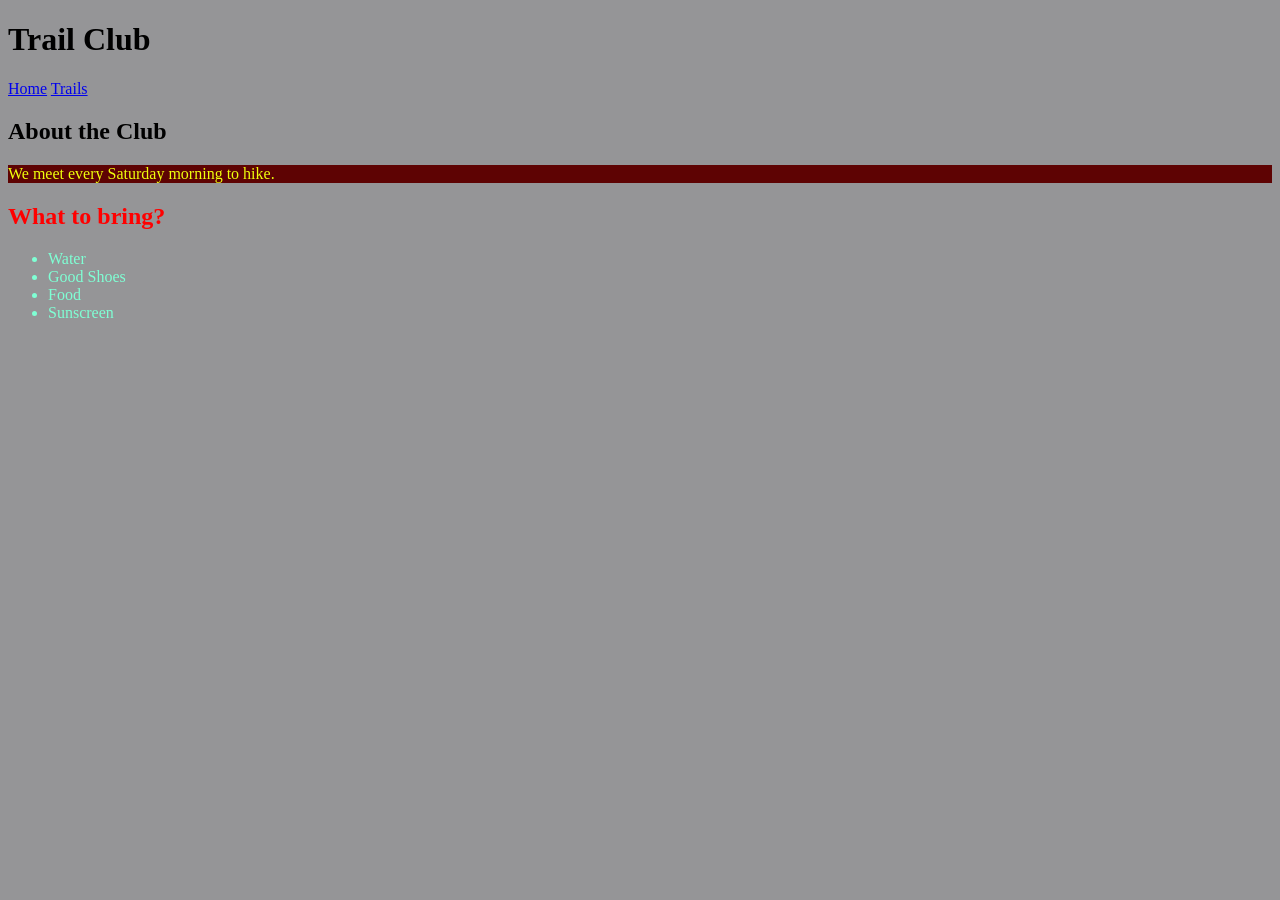
<file: index.html>
<!DOCTYPE html>
<html lang="en">
<head>
    <meta charset="UTF-8">
    <meta name="viewport" content="width=device-width, initial-scale=1.0">
    <title>Trail Club</title>
    <link rel="stylesheet" href="styles.css">
</head>
<body>
    <header>
        <h1>Trail Club</h1>
        <nav>
            <a href="index.html">Home</a>
            <a href="pages/trails.html">Trails</a>
        </nav>
    </header>
    <main>
        <section>
            <h2>About the Club</h2>
            <p> We meet every Saturday morning to hike.</p>
        </section>
        <section>
            <h2 id="what-to-bring">What to bring?</h2>
            <ul>
                <li class="custom-item">Water</li>
                <li class="custom-item">Good Shoes</li>
                <li class="custom-item">Food</li>
                <li class="custom-item">Sunscreen</li>

            </ul>
        </section>
            
    </main>
    
</body>
</html>
</file>
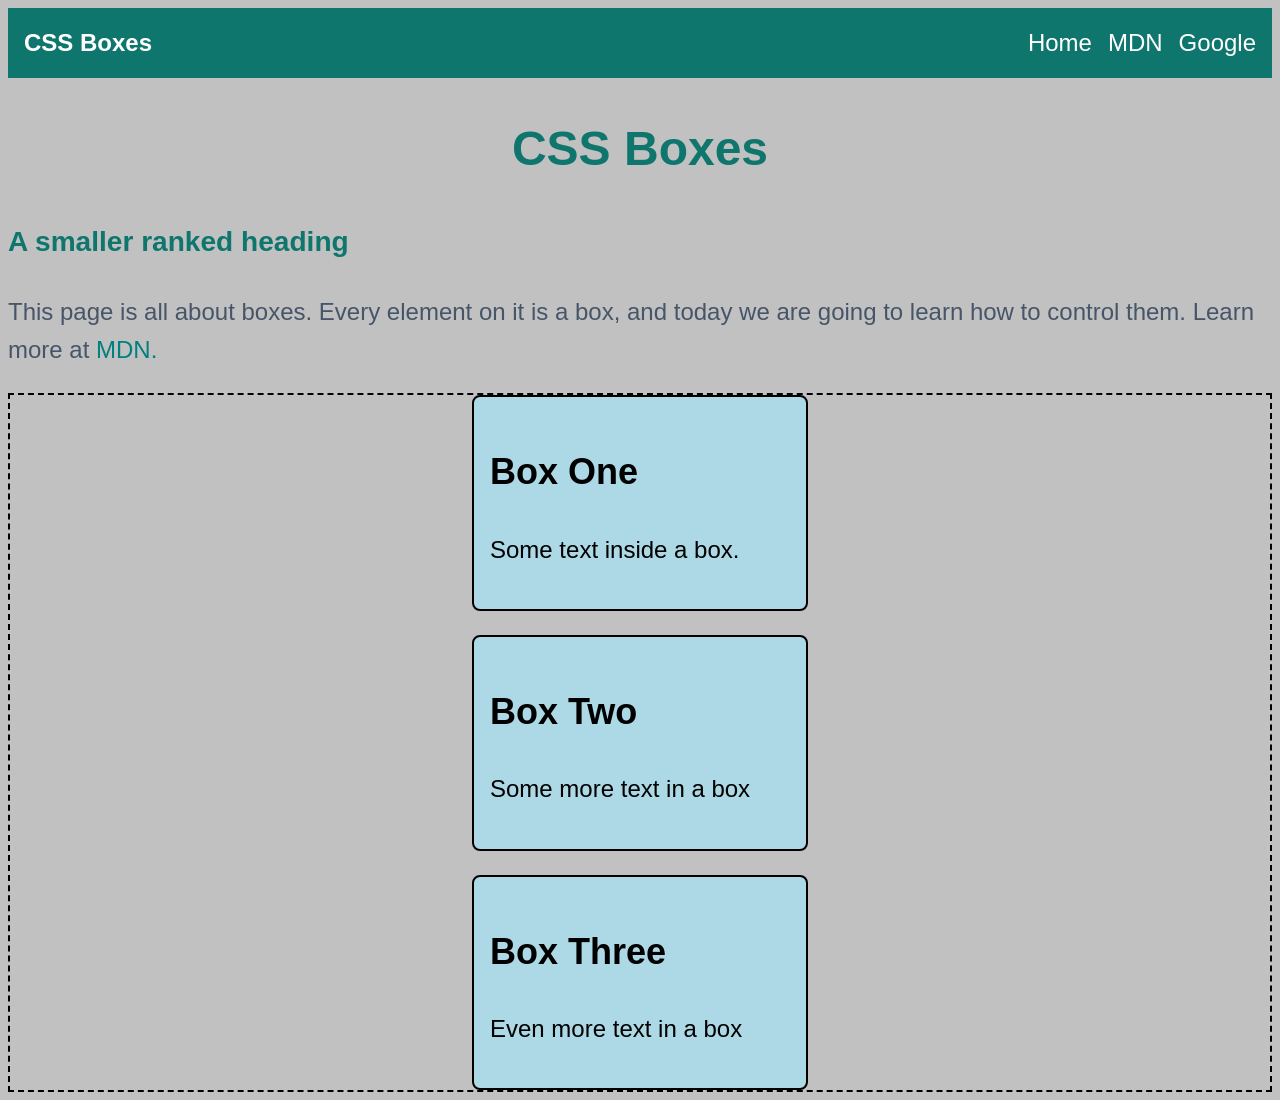
<file: CSS Boxes/index.html>
<!DOCTYPE html>
<html lang="en">
<head>
    <meta charset="UTF-8">
    <meta name="viewport" content="width=device-width, initial-scale=1.0">
    <title>CSS Boxes</title>
    <link rel="stylesheet" href="Styles/styles.css">    
</head>
<body>

    <header>
        <p id="site-name"> CSS Boxes</p>
        <nav>
            <a href="index.html">Home</a>
            <a href=https://developer.mozilla.org> MDN </a>
            <a href=https://www.google.com> Google</a>
        </nav>
    </header>
    <h1>CSS Boxes</h1>
    <h3> A smaller ranked heading</h3>
    <p id="intro"> This page is all about boxes. Every element on it is a box, and today we are going to learn how to control them. Learn more at<a href=https://developer.mozilla.org> MDN.</a></p>
<div class="card-row">
    <div class="card">
        <h2>Box One</h2>
        <p> Some text inside a box.</p>
    </div>

    <div class="card">
        <h2>Box Two</h2>
        <p> Some more text in a box</p>
    </div>

    <div class="card">
        <h2>Box Three</h2>
        <p> Even more text in a box</p>
    </div>
</div>
</body>
</html>
</file>
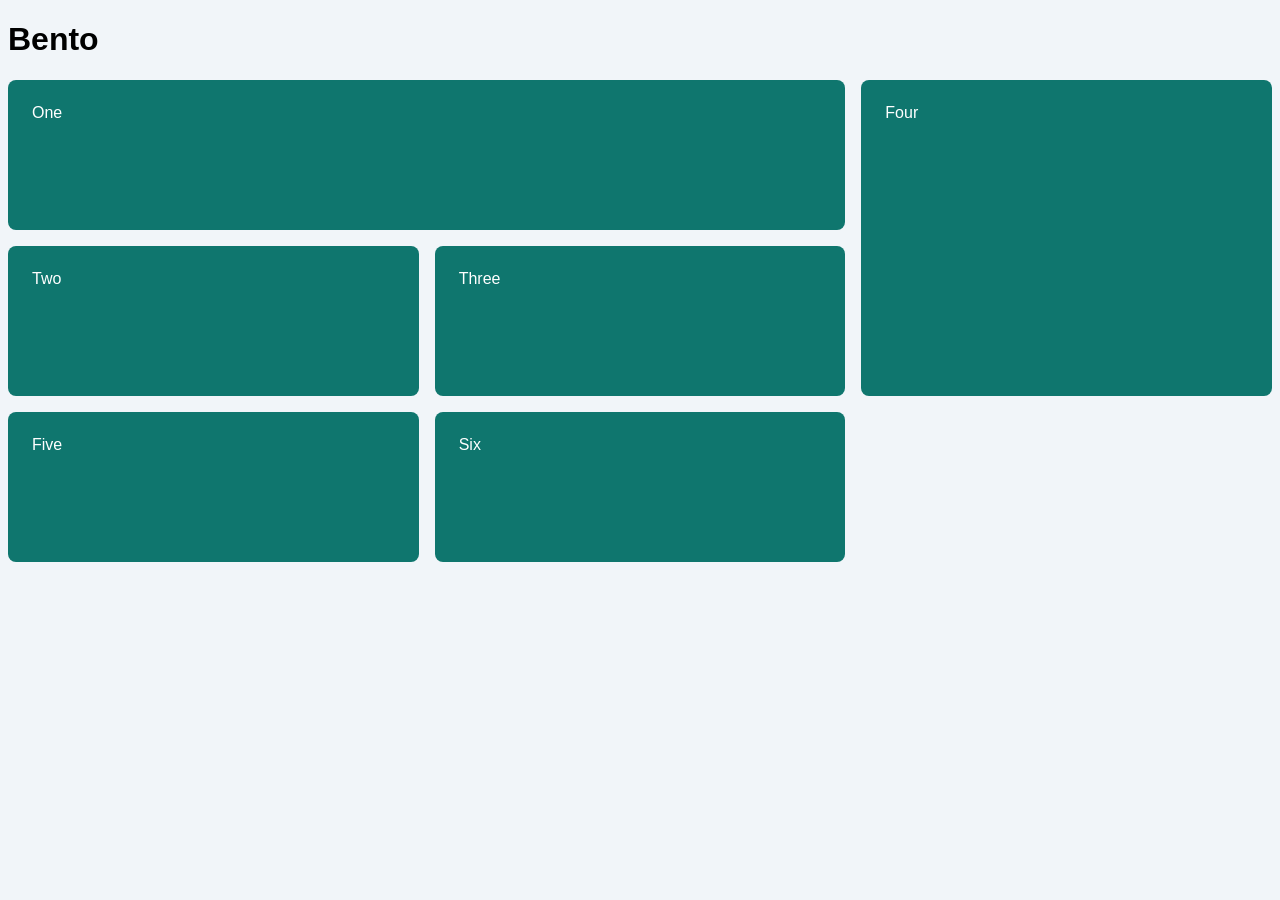
<file: D3-Grid/index.html>
<!DOCTYPE html>
<html lang="en">
<head>
    <meta charset="UTF-8">
    <meta name="viewport" content="width=device-width, initial-scale=1.0">
    <title>Bento</title>
    <link rel="stylesheet" href="style.css">
</head>
<body>
    <h1>Bento</h1>
    <div class="bento">
        <div class="tile tile-wide">One</div>
        <div class="tile">Two</div>
        <div class="tile">Three</div>
        <div class="tile tile-tall">Four</div>
        <div class="tile">Five</div>
        <div class="tile">Six</div>
    </div>
</body>
</html>
</file>
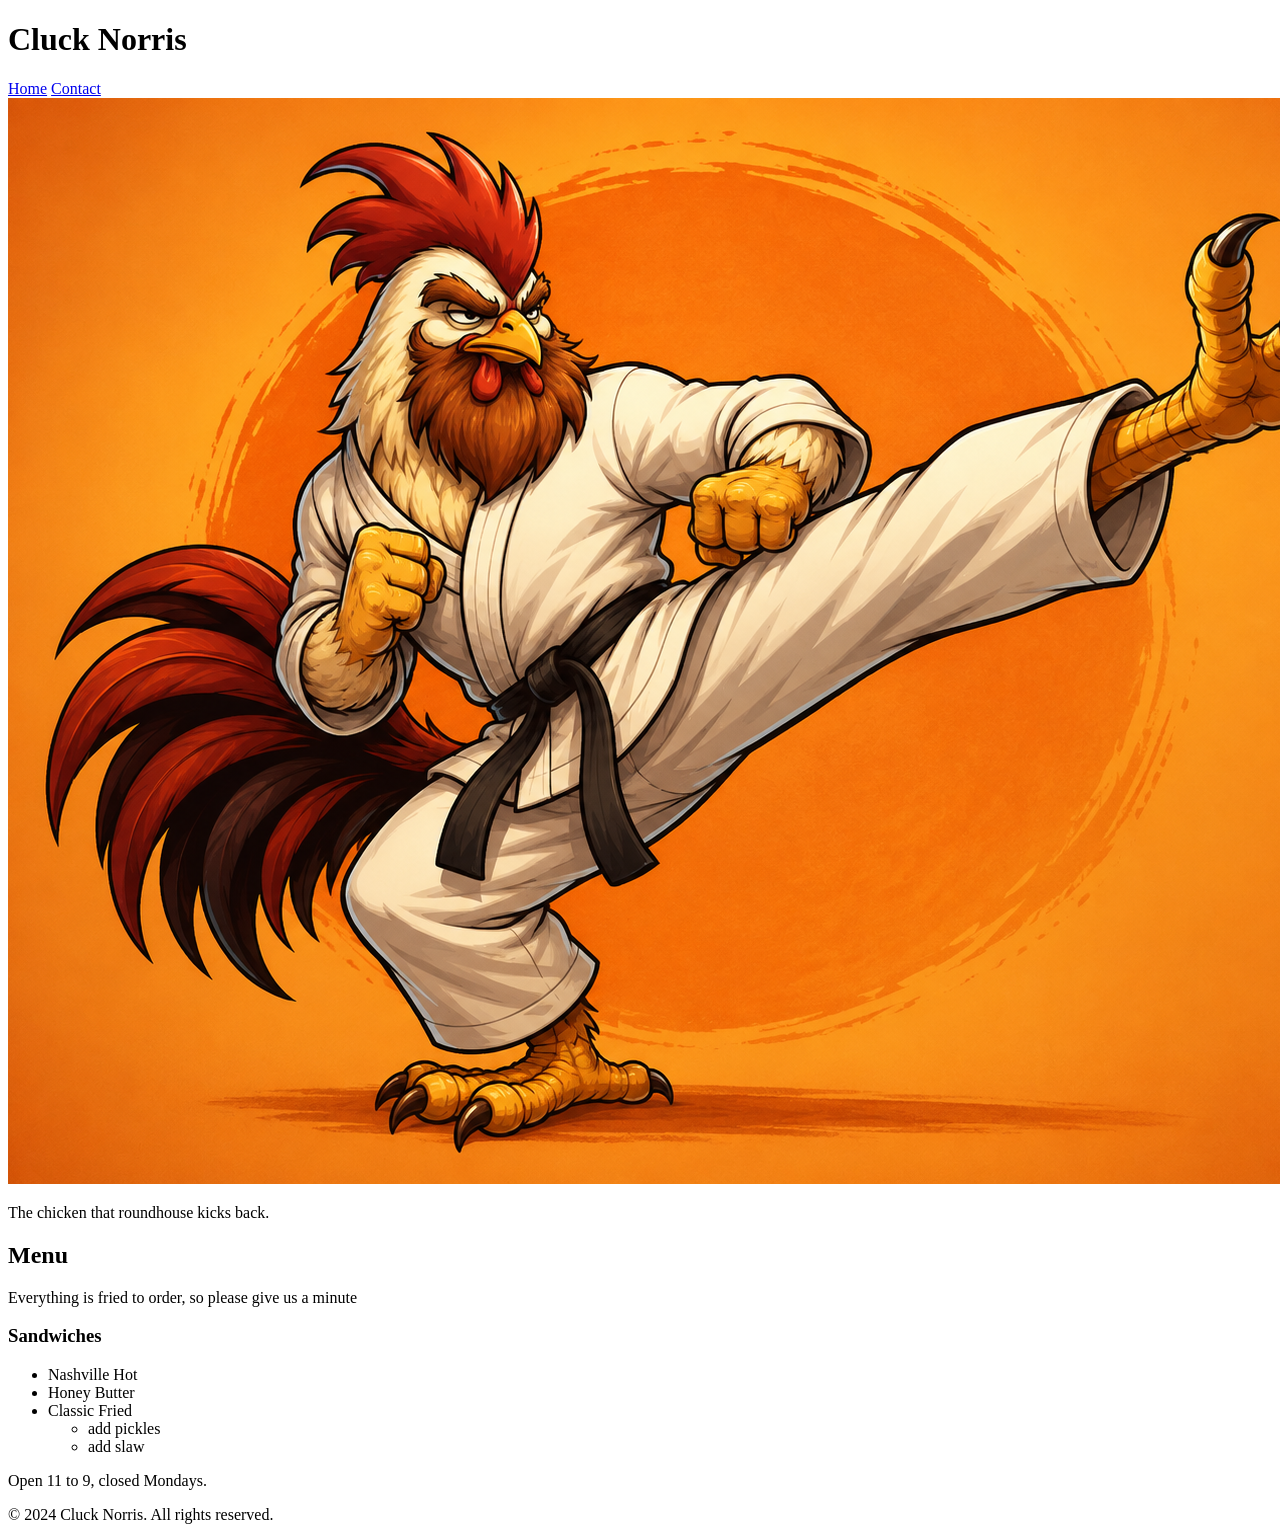
<file: D_1_HTML/index.html>
<!doctype html>
<!-- tells the browser that this is modern html -->
<html lang="en">
  <!-- wraps the entire content of the page. Lang says what language the page is in -->

  <head>
    <!-- information ABOUT the page. none of this shows up on the page -->
    <meta charset="UTF-8" />
    <!-- which character set the page uses -->
    <meta name="viewport" content="width=device-width, initial-scale=1.0" />
    <!-- how to behave on a phone/pad/browser/etc. -->
    <title>Cluck Norris</title>
    <!-- the title of the page that shows up in the browser tab -->
  </head>

  <body>
    <!-- the visible content of the page goes here -->
    <header>
      <h1>Cluck Norris</h1>
      <nav>
        <a href="index.html">Home</a>
        <a href="pages/contact.html">Contact</a>
      </nav>
      <img
        src="assets/cluck-norris.png"
        alt="A rooster in a karate gi performing a roundhouse kick."
      />
    </header>
    <main>
      <p>The chicken that roundhouse kicks back.</p>

      <h2>Menu</h2>

      <p>Everything is fried to order, so please give us a minute</p>

      <h3>Sandwiches</h3>
      <ul>
        <li>Nashville Hot</li>
        <li>Honey Butter</li>
        <li>Classic Fried</li>
        <ul>
          <li>add pickles</li>
          <li>add slaw</li>
        </ul>
      </ul>
    </main>
    <!-- ul-unordered list, ol-ordered list, li-list item -->
    <footer>
      <p>Open 11 to 9, closed Mondays.</p>
      <p>&copy; 2024 Cluck Norris. All rights reserved.</p>
    </footer>
  </body>
</html>
</file>
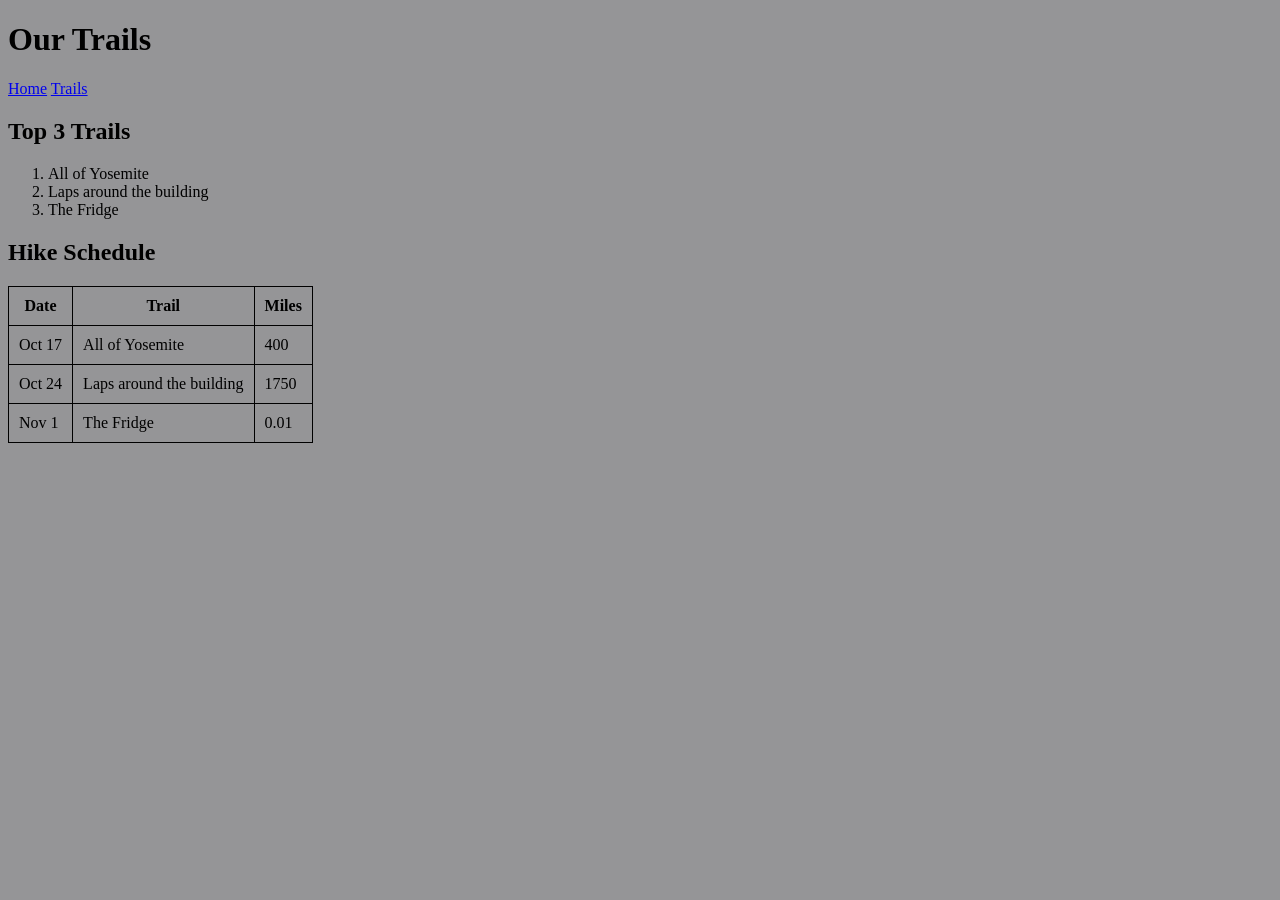
<file: Pages/trails.html>
<!DOCTYPE html>
<html lang="en">
<head>
    <meta charset="UTF-8">
    <meta name="viewport" content="width=device-width, initial-scale=1.0">
    <title>Trails</title>
    <link rel="stylesheet" href="../styles.css">
</head>
<body>
    <header>
        <h1>Our Trails</h1>
        <nav>
            <a href="../index.html">Home</a>
            <a href="trails.html">Trails</a>
        </nav>
    </header>
    <main>
        <section>
           <h2>Top 3 Trails</h2>
           <ol>
                <li>All of Yosemite</li>
                <li>Laps around the building</li>
                <li>The Fridge</li>
           </ol>
        </section>
        <section>
            <h2> Hike Schedule</h2>
            <table>
                <tr>
                    <th>Date</th>
                    <th>Trail</th>
                    <th>Miles</th>
                </tr>
               <tr>
                    <td>Oct 17</td>
                    <td>All of Yosemite</td>
                    <td>400</td>
               </tr>
               <tr>
                    <td>Oct 24</td>
                    <td>Laps around the building</td>
                    <td>1750</td>
               </tr>
               <tr>
                    <td>Nov 1</td>
                    <td>The Fridge</td>
                    <td>0.01</td>
               </tr>
            </table>
        </section>
    </main>
</body>
</html>
</file>
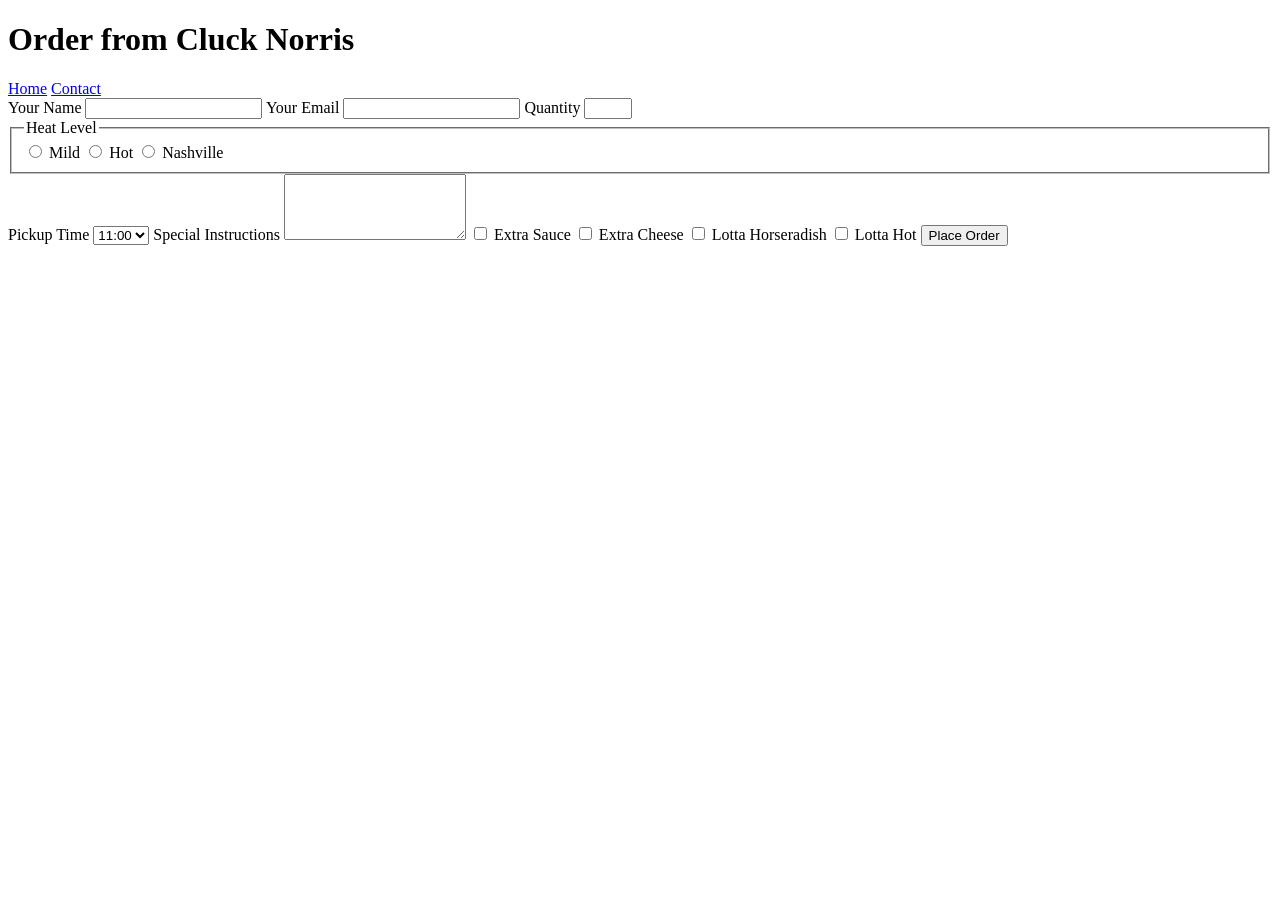
<file: D_1_HTML/pages/contact.html>
<!DOCTYPE html>
<html lang="en">
<head>
    <meta charset="UTF-8">
    <meta name="viewport" content="width=device-width, initial-scale=1.0">
    <title>Contacts</title>
</head>
<body>
    <header>
        <h1>Order from Cluck Norris</h1>
        <a href="../index.html">Home</a>
        <a href="contact.html">Contact</a>
    </header>
    <main>
        <section>
            <form aria-label="Order form">
                <label for="name"> Your Name </label>
                <input type="text" id="name" name="name">
                <label for="email"> Your Email </label>
                <input type="email" id="email" name="email">
                <label for="quantity"> Quantity </label>
                <input type="number" id="quantity" name="quantity" min="1" max="20">
                <fieldset>
                    <legend> Heat Level</legend>
                    <input type="radio" id="mild" name="heat" value="mild">
                    <label for="mild">Mild</label>
                    <input type="radio" id="hot" name="heat" value="hot">
                    <label for="hot">Hot</label>
                    <input type="radio" id="nashville" name="heat" value="nashville">
                    <label for="nashville">Nashville</label>
                </fieldset>
                <label for="pickup"> Pickup Time </label>
                <select id="pickup" name="pickup">
                    <option value="11">11:00</option>
                    <option value="12">12:00</option>
                    <option value="1">1:00</option>
                </select>

                <label for="notes"> Special Instructions</label>
                <textarea id="notes" name="notes" rows="4" placeholder="Enter text here"> </textarea>
                <input type="checkbox" id="sauce" name="sauce">
                <label for="sauce"> Extra Sauce</label>
                <input type="checkbox" id="cheese" name="cheese">
                <label for="cheese"> Extra Cheese</label>
                <input type="checkbox" id="horseradish" name="horseradish">
                <label for="horseradish"> Lotta Horseradish</label>
                <input type="checkbox" id="hot-check" name="hot">
                <label for="hot-check"> Lotta Hot</label>

                <button type="submit">Place Order</button>
            </form>
        </section>
    </main>
</body>
</html>
</file>
<file: styles.css>
body{
    background-color: rgb(149, 149, 151);
}
/* css rules */
p{
    color:rgb(239, 255, 12);
    background-color: rgb(94, 3, 3);
}
th, td{
    border: 1px solid black;
    padding: 10px;

}

table{
    border-collapse: collapse;
}
#what-to-bring{
    color: red
}
.custom-item{
    color:aquamarine
}
</file>
<file: CSS Boxes/Styles/styles.css>
body { background-color: rgb(194, 193, 193);
font-family:Arial, sans-serif;
font-size: 24px;
line-height: 1.6;}

#intro {color: #475569;}

.card {background-color: lightblue;
padding: 16px;
border: 2px solid black;
border-radius: 8px;
width: 300px;}

h1, h3 {color:#0f766e}

h1{font-weight: bold;
text-align:center;}

a{color:teal;
text-decoration:none;}

.card-row{
    display:flex;
    justify-content: space-between;
    gap: 24px;
    align-items: center;
    min-height: 600px;
    border: 2px dashed black;
    flex-direction: column;
    flex-wrap: wrap;
}

header{
    display:flex;
    justify-content: space-between;
    align-items: center;
    padding: 16px;
    background-color: #0f766e;
}

#site-name{
    color: white;
    font-size: 24px;
    font-weight: 700;
    margin: 0;
}

nav a{
    color: white;
}
nav{
    display:flex;
    gap: 16px;
}

/* p {color: red;}

.card p {color: blue;}

h1 {color: red;} */
</file>
<file: D3-Grid/style.css>
body{
    font-family: Arial, Helvetica, sans-serif;
    background-color: #f1f5f9;
}

.tile{
    background-color:#0f766e;
    color: white;
    padding: 24px;
    border-radius: 8px;
    
}

.bento{
    display: grid;    
    grid-template-columns: repeat(3, 1fr);
    gap: 16px;
    grid-auto-rows: 150px;   
}

.tile-wide{
    grid-column: 1/3;
}

.tile-tall{
    grid-column: 3;
    grid-row: 1/3;
}
</file>
